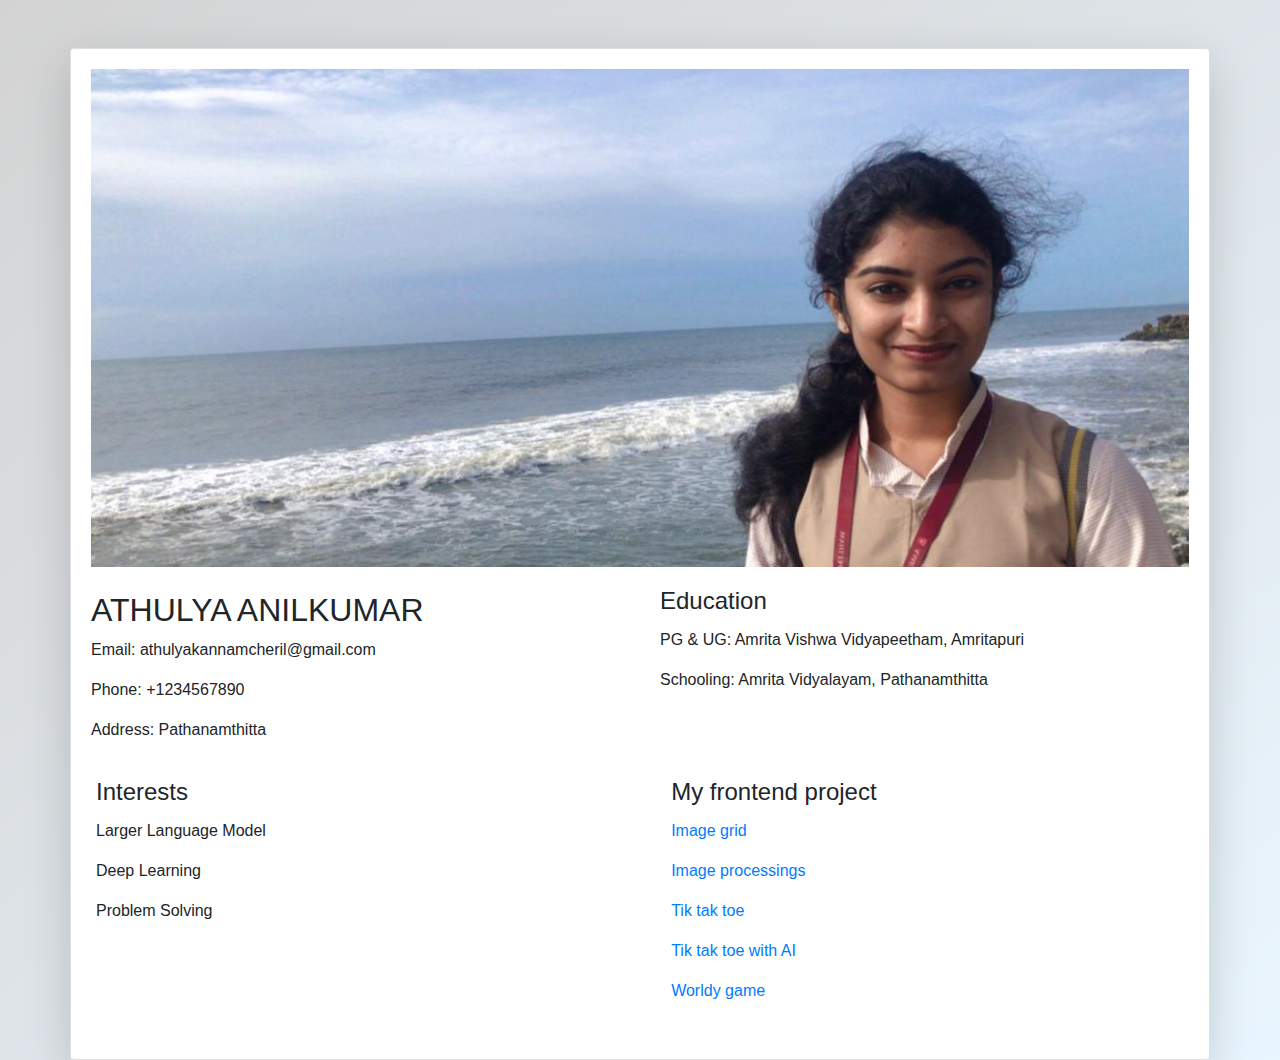
<file: index.html>
<!DOCTYPE html>
<html lang="en">
<head>
  <meta charset="UTF-8">
  <meta name="viewport" content="width=device-width, initial-scale=1.0">
  <title>User Profile</title>
  <link rel="stylesheet" href="https://maxcdn.bootstrapcdn.com/bootstrap/4.5.2/css/bootstrap.min.css">
  <style>
    /* Custom styles */
    body {
      background: linear-gradient(to bottom right, lightgrey, #eaf6ff);
        
    }
    .light-grey-bg {
      background-color: lightgrey;
    }
    .white-bg {
      background-color: #ffffff;
    }
    
    .responsive-img {
        max-width: 100%;
        height: auto;
        display: block;
        margin: 0 auto;
    }
</style>
</head>
<body>

  <!-- Profile Content -->
  <div class="container mt-5">
    <div class="row justify-content-center">
      <div class="col-md-16">
        <div class="card shadow-lg">
          <div class="card-body">
            <div class="row">
              <div class="container">
                <img src="myimg.jpg" alt="Your Image" class="responsive-img">
                </div>
              <div class="col-md-6">
               <br>
                <h2>ATHULYA ANILKUMAR</h2>
                <p>Email: athulyakannamcheril@gmail.com</p>
                <p>Phone: +1234567890</p>
                <p>Address: Pathanamthitta</p>
              </div>
           <div class="card-body">
            <h4 class="card-title">Education</h4>
            <p>PG & UG: Amrita Vishwa Vidyapeetham, Amritapuri</p>
            <p>Schooling: Amrita Vidyalayam, Pathanamthitta</p>
                </div>
            <div class="card-body">
            <h4 class="card-title">Interests</h4>
            <p>Larger Language Model&nbsp&nbsp&nbsp&nbsp&nbsp&nbsp&nbsp&nbsp&nbsp&nbsp&nbsp&nbsp&nbsp</p>
            <p>Deep Learning</p>
            <p>Problem Solving</p>
            <p></p>
          </div>
           <div class="card-body">
            <h4 class="card-title">My frontend project</h4>
            <p><a href="imggrid.html">Image grid</a></p>
               <p><a href="imgprocessing.html">Image processings</a></p>
               <p><a href="main.html">Tik tak toe</a></p>
               <p><a href="tictactoeai.html">Tik tak toe with AI</a></p>
               <p><a href="wordleindex.html">Worldy game</a></p>
          </div>
            </div>
          </div>
        </div>
      </div>
    </div>
    </div>
    
    
 
    
    </body></html>
</file>
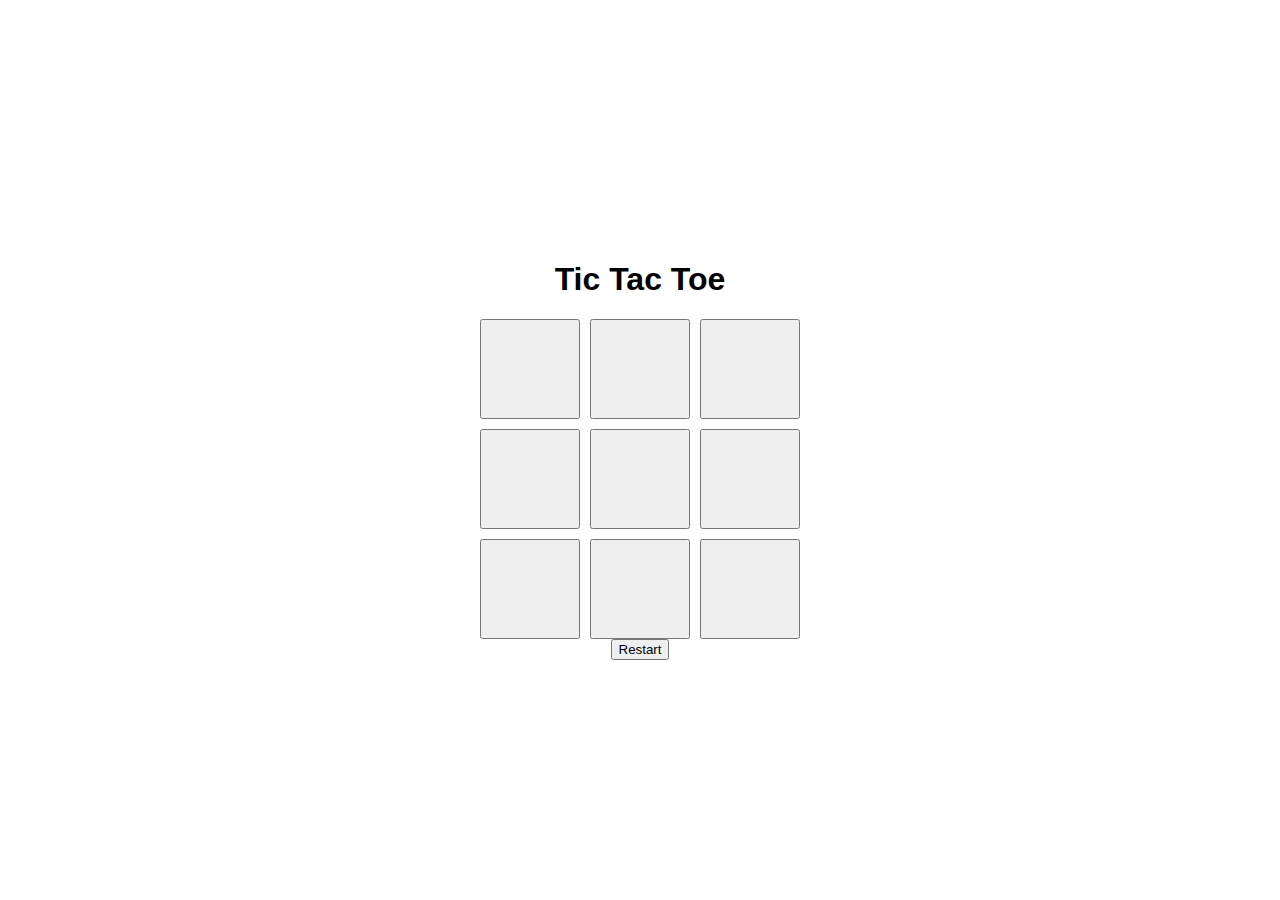
<file: main.html>
<!DOCTYPE html>
<html lang="en">
<head>
    <meta charset="UTF-8">
    <meta name="viewport" content="width=device-width, initial-scale=1.0">
    <title>Tic Tac Toe</title>
    <style>
        body {
            display: flex;
            justify-content: center;
            align-items: center;
            min-height: 100vh;
            margin: 0;
            font-family: Arial, sans-serif;
        }

        .container {
            text-align: center;
        }

        .board {
            margin-top: 20px;
            display: grid;
            grid-template-columns: repeat(3, 100px);
            grid-gap: 10px;
        }

        .cell {
            width: 100px;
            height: 100px;
            font-size: 24px;
        }
    </style>
</head>
<body>
    <div class="container">
        <h1>Tic Tac Toe</h1>
        <div class="board">
            <button class="cell" id="cell-0"></button>
            <button class="cell" id="cell-1"></button>
            <button class="cell" id="cell-2"></button>
            <button class="cell" id="cell-3"></button>
            <button class="cell" id="cell-4"></button>
            <button class="cell" id="cell-5"></button>
            <button class="cell" id="cell-6"></button>
            <button class="cell" id="cell-7"></button>
            <button class="cell" id="cell-8"></button>
        </div>
        <button id="restart">Restart</button>
    </div>
    <script src="script2.js"></script>
</body>
</html>
</file>
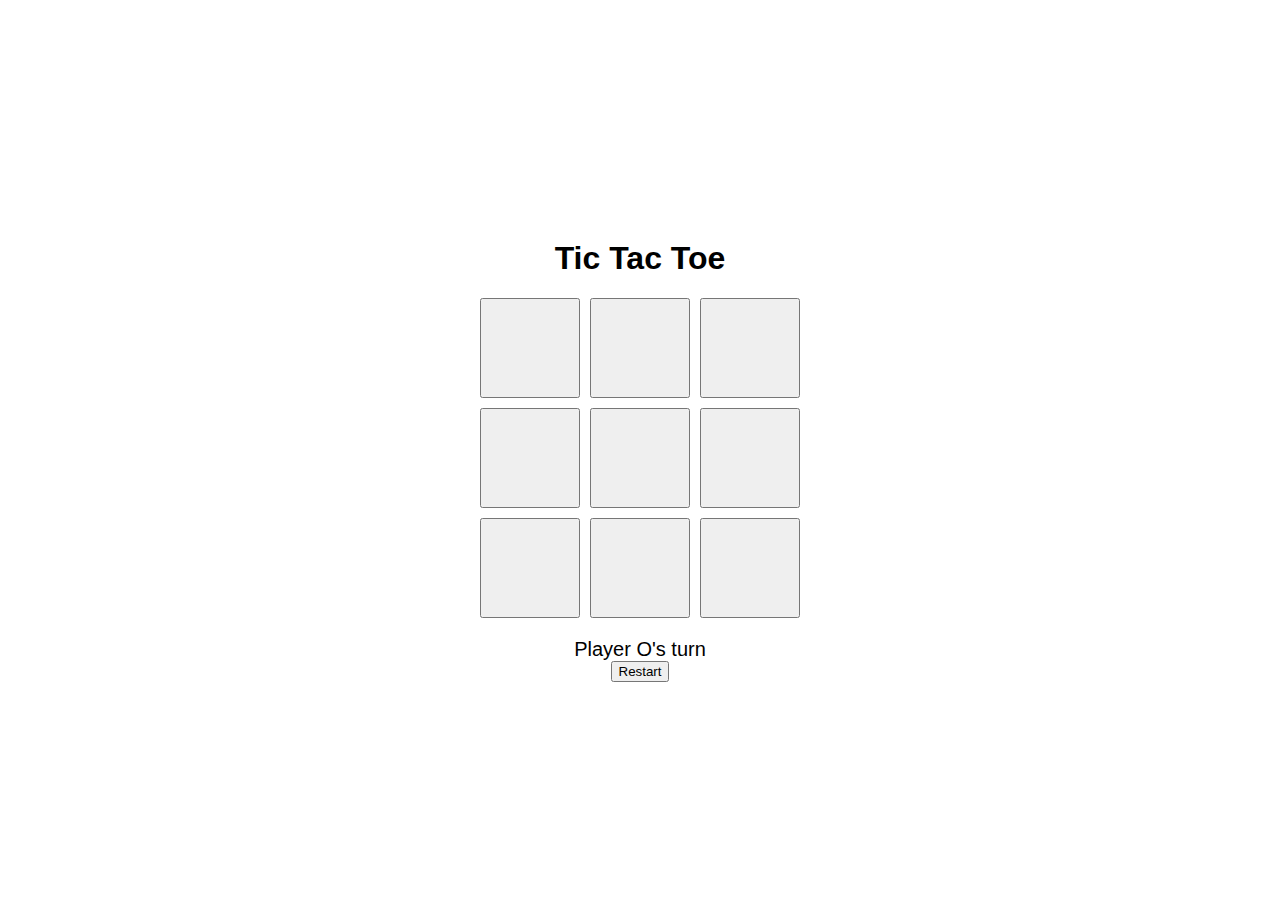
<file: tictactoeai.html>
<!DOCTYPE html>
<html lang="en">
<head>
    <meta charset="UTF-8">
    <meta name="viewport" content="width=device-width, initial-scale=1.0">
    <title>Tic Tac Toe with AI</title>
    <link rel="stylesheet" href="tictactoeai.css">
</head>
<body>
    <div class="container">
        <h1>Tic Tac Toe</h1>
        <div id="board" class="board">
            <button class="cell" id="cell-0"></button>
            <button class="cell" id="cell-1"></button>
            <button class="cell" id="cell-2"></button>
            <button class="cell" id="cell-3"></button>
            <button class="cell" id="cell-4"></button>
            <button class="cell" id="cell-5"></button>
            <button class="cell" id="cell-6"></button>
            <button class="cell" id="cell-7"></button>
            <button class="cell" id="cell-8"></button>
        </div>
        <div id="status"></div>
        <button id="restart">Restart</button>
    </div>
    <script src="tictactoeai.js"></script>
</body>
</html>
</file>
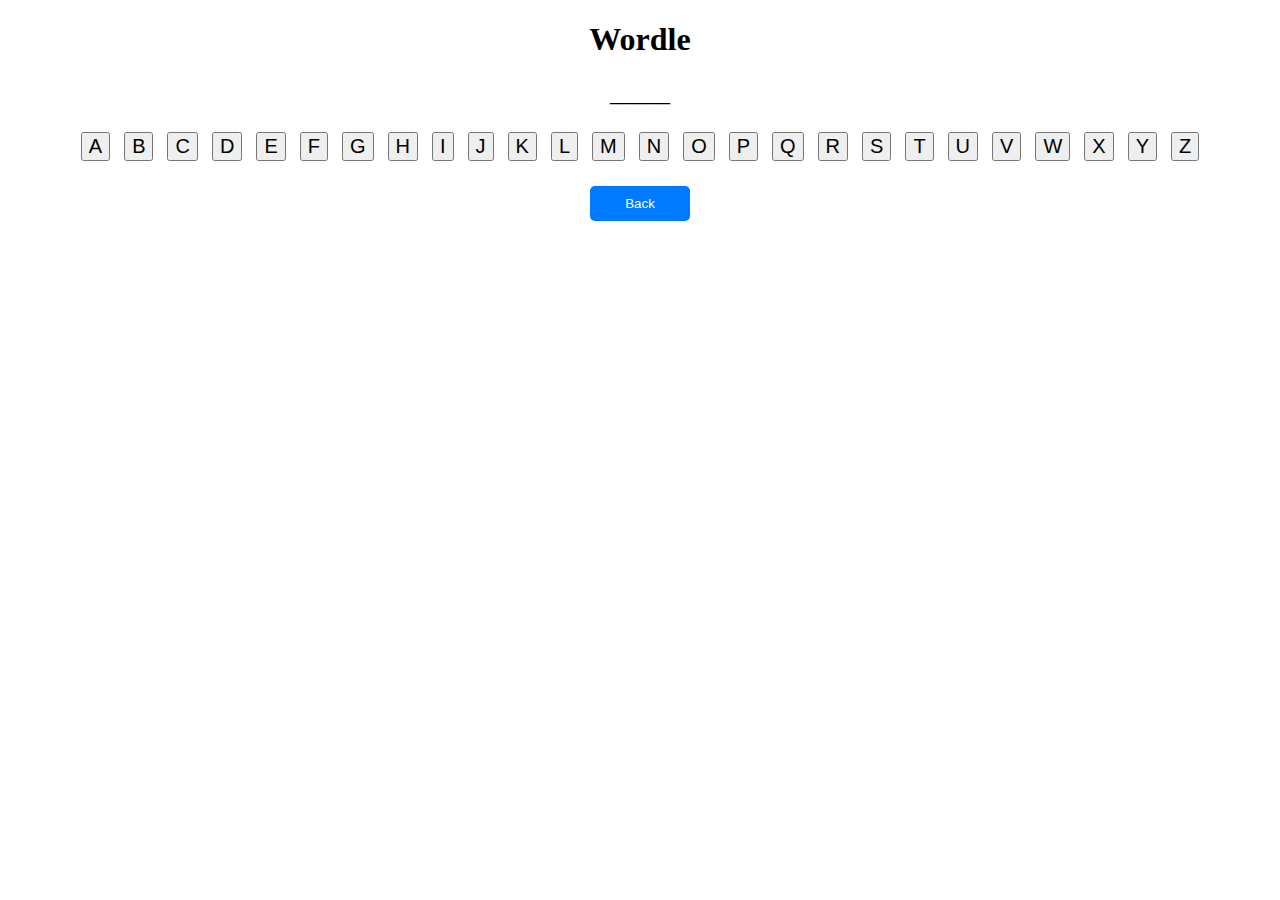
<file: wordleindex.html>
<!DOCTYPE html>
<html lang="en">
<head>
    <meta charset="UTF-8">
    <meta name="viewport" content="width=device-width, initial-scale=1.0">
    <title>Wordle</title>
    <link rel="stylesheet" href="style.css"> <!-- Add your CSS file here -->
    <style>
    .btn {
            padding: 10px 20px;
            background-color: #007bff;
            color: #fff;
            border: none;
            width: 100px;
            border-radius: 5px;
            cursor: pointer;
            transition: background-color 0.3s ease-in-out;
        }</style>
</head>
<body>
    <div class="container">
        <h1>Wordle</h1>
        <div id="word-display"></div>
        <div id="keypad">
            <button class="key">A</button>
            <button class="key">B</button>
            <button class="key">C</button>
            <button class="key">D</button>
            <button class="key">E</button>
            <button class="key">F</button>
            <button class="key">G</button>
            <button class="key">H</button>
            <button class="key">I</button>
            <button class="key">J</button>
            <button class="key">K</button>
            <button class="key">L</button>
            <button class="key">M</button>
            <button class="key">N</button>
            <button class="key">O</button>
            <button class="key">P</button>
            <button class="key">Q</button>
            <button class="key">R</button>
            <button class="key">S</button>
            <button class="key">T</button>
            <button class="key">U</button>
            <button class="key">V</button>
            <button class="key">W</button>
            <button class="key">X</button>
            <button class="key">Y</button>
            <button class="key">Z</button>
        </div>
        <button id="goToindex" class="btn" >Back</button>
        <div id="guess-history"></div>
    </div>
    <script src="script3.js"></script> <!-- Add your JavaScript file here -->
</body>
</html>
</file>
<file: tictactoeai.css>
body {
    display: flex;
    justify-content: center;
    align-items: center;
    min-height: 100vh;
    margin: 0;
    font-family: Arial, sans-serif;
}

.container {
    text-align: center;
}

.board {
    margin-top: 20px;
    display: grid;
    grid-template-columns: repeat(3, 100px);
    grid-gap: 10px;
}

.cell {
    width: 100px;
    height: 100px;
    font-size: 24px;
}

#status {
    margin-top: 20px;
    font-size: 20px;
}
</file>
<file: style.css>
.container {
    text-align: center;
}

#word-display {
    font-size: 24px;
    margin-bottom: 20px;
}

#keypad {
    margin-bottom: 20px;
}

.key {
    font-size: 20px;
    margin: 5px;
}
</file>
